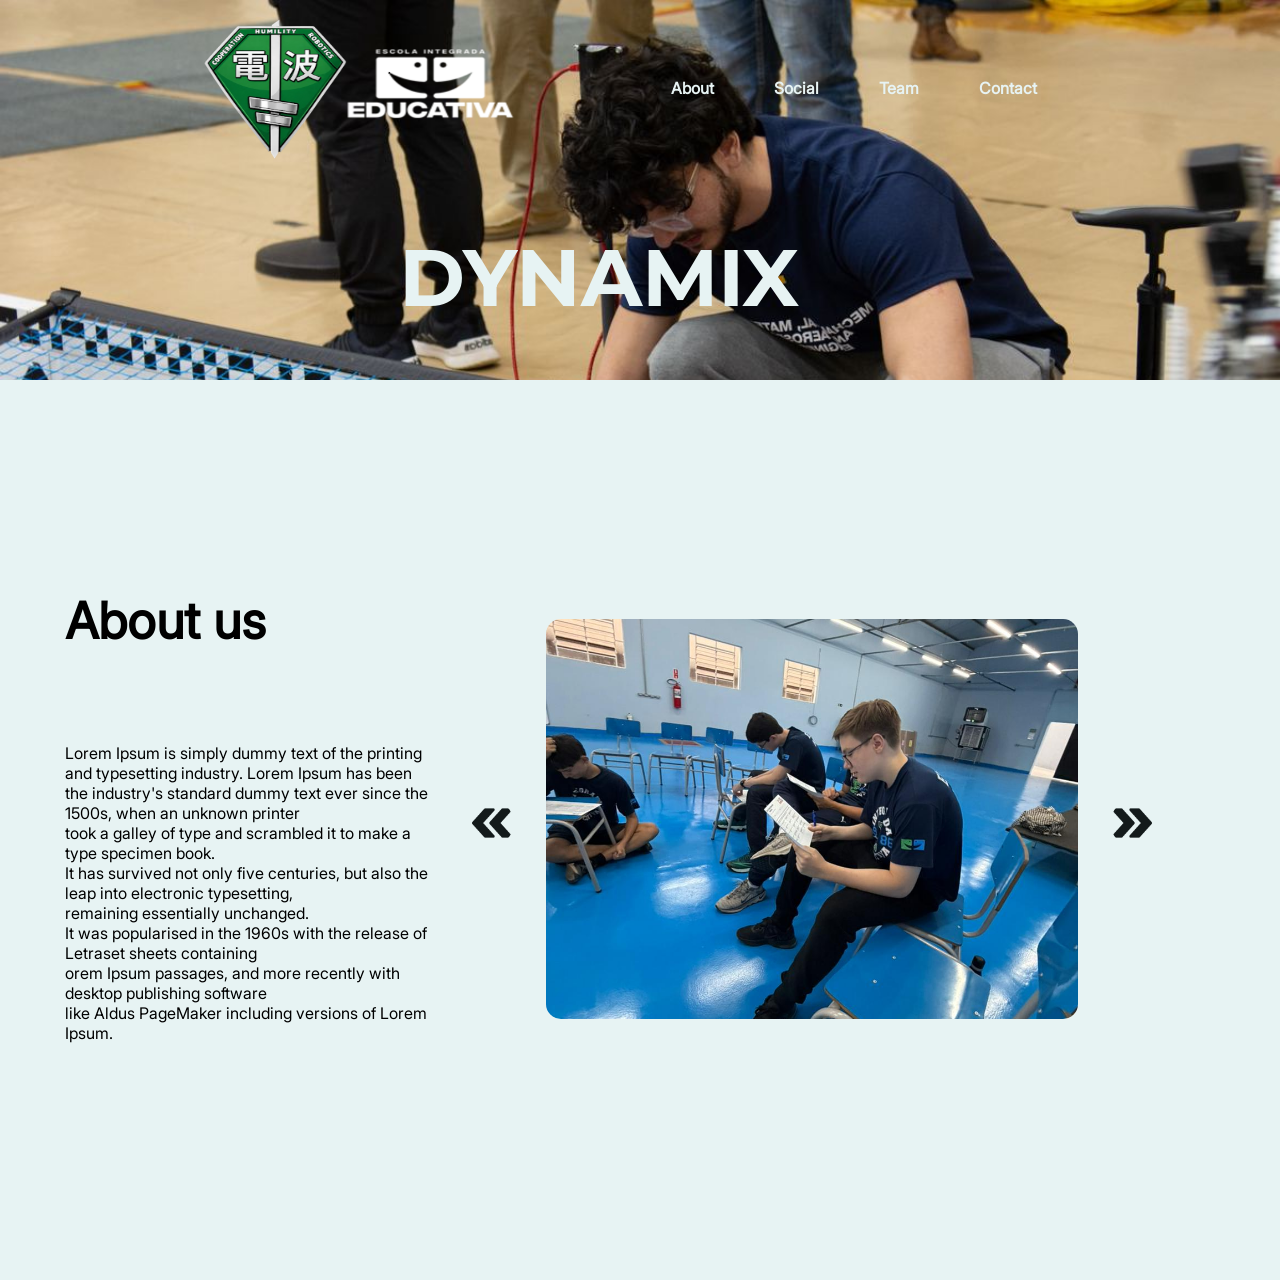
<file: index.html>
<!DOCTYPE html>
<html lang="en-us">
<head>
    <meta charset="UTF-8">
    <meta name="viewport" content="width=device-width, initial-scale=1.0">
    <link rel="stylesheet" href="./css/global.css">
    <link rel="shortcut icon" href="./assets/images/dynamixlogo.png">
</head>
<body>
    <section class="header">
        <img id="logo" src="./assets/images/logos.png" alt="logo">
        <nav class="header-nav">
            <div class="feature">About</div>
            <div class="feature">Social</div>
            <div class="feature">Team</div>
            <div class="feature" id="contact">Contact</div>
        </nav>
        <div id="show-features">
            <div class="bar"></div>
            <div class="bar"></div>
            <div class="bar"></div>
        </div>
    </section>
    <div class="section">    
        <h1 id="dynamix">DYNAMIX</h1>
        <nav id="media-features">
                <div class="feature">About</div>
                <div class="feature">Social</div>
                <div class="feature">Team</div>
                <div class="feature">Contact Us</div>
            </nav>
        </div>
    </div>

    <section class="footer">
        <div id="about-container">
            <div class="container" id="about">
                <H2 id="about-us-title" style="font-size: 50px;">
                    About us
                </H2>
                <div>
                    Lorem Ipsum is simply dummy text of the printing
                    and typesetting industry. Lorem Ipsum has been<br>
                    the industry's standard dummy text ever since the 1500s, when an unknown printer <br>
                    took a galley of type and scrambled it to make a type specimen book. <br>
                    It has survived not only five centuries, but also the leap into electronic
                    typesetting, <br>
                    remaining essentially unchanged. <br>
                    It was popularised in the 1960s with the release of Letraset sheets containing <br>
                    orem Ipsum passages, and more recently with desktop publishing software <br>
                    like Aldus PageMaker including versions of Lorem Ipsum.
                </div>
            </div>
            <div id="carousel-wrapper">
                <div class="button"></div>
                    <div class="carousel">

                    </div>
                <div class="button prev"></div>
            </div>
        </div>
    </section>

    <script src="./js/carrosel.js"></script>
    <script src="./js/bar_animation.js"></script>
</body>
</html>
</file>
<file: css/global.css>
@font-face {
    font-family: 'Inter';
    src: url(../assets/fonts/Inter/static/Inter_24pt-Regular.ttf);
}
@font-face {
    font-family: 'Montserrat';
    src: url(../assets/fonts/Montserrat/Montserrat-VariableFont_wght.ttf);
}

html,body{
    height: 100%;
}
body{
    overflow-x: hidden;
    margin: 0;
    padding: 0;
    max-width: 1920px;
    background-color: #e7f3f3;
}

body::before{
    content: "";
    position: absolute;
    width: 100%;
    height: 100%;
    background-image: url(../assets/images/bg.png);
    transform: scaleX(-1);
    background-repeat: no-repeat;
    background-size: 100%;
    z-index: -1;
}

.container{
    max-width: 1200px;
    margin: 0 auto;
    padding: 0 24px;
}
.grid{
    display: grid;
    grid-template-columns: 1fr 1fr;
    gap: 60px;
    align-items: center;
}
.section{
    padding: clamp(60px,0,120px);
    display: flex;
    align-items: center;
    justify-content: center; 
}
.header{
    position: sticky;
    width: 100%;
    display: flex;
    padding: 1%;
    justify-content: space-between;
    align-items: center;
}
.feature{
    opacity: 1;
    font-family: 'Inter', sans-serif;
    font-weight: 600;
    font-size: 100%;
    color: #e7f3f3;
    cursor: pointer;
    transition: 0.3s ease;
}
.feature:hover{
    transform: scale(1.25);
    color: #ffffff;
}
.header-nav{
    display: flex;
    gap: 60px;
    align-items: center;
    padding-right: 20%;
}
#logo{
    width: 400px;
    height:150px;
    margin-left: 150px;
    cursor: pointer;
}
#show-features{
    display: none;
}
#media-features{
    opacity: 0;
    transition: opacity 0.3s ease;
    visibility: hidden;
}
#dynamix{
    font-family: 'Montserrat', sans-serif;
    color: #e7f3f3;
    font-size: 500%;
    cursor: default;
}

#about{
    display: flex;
    flex-direction: column;
    gap: 50px;
    margin: 150px 0 0 15px;
    width: 57%;
    padding: 20px 0 80px 50px;
    border-radius: 30px;
    font-family: 'Inter', sans-serif;
}
.footer{
    background-color: #e7f3f3;
    height: 100%;
    width: 100%;
}
#about-container{
    display: flex;
    flex-direction: row;
    justify-content: space-between;
    align-items: center;
    gap: 40px;
}
#carousel-wrapper{
    display: flex;
    align-items: center;
    margin-right: 10%;
    gap: 5%
}
.carousel{
    transform: translateY(17%);
    width: 600px;
    height: 400px;
    background: #e7f3f3;
    border-radius: 15px;
    background-size: 100%;
    transition: ease-in-out;
}
.button{
    background-image: url('../assets/images/fast-forward.png');
    background-size: 100%;
    flex-shrink: 0;
    width: 40px;
    height: 40px;
    transform: translateY(180%) scaleX(-1);
    border-radius: 15px;
    cursor: pointer;
    transition: 100ms ease-in-out;
}
.button.prev{
    transform: translateY(180%);
}
.button:hover{
    transform: translateY(180%) scaleX(-1) scale(1.2);
}
.button.prev:hover{
    transform: translateY(180%) scale(1.2);
}
.slide{
    position: absolute;
    border-radius: 15px;
    inset: 0;
    background-size: cover;
    background-position: center;
    opacity: 0;
    transition: opacity 0.5s ease;
}

@media (max-width: 900px) {
    .feature{
        opacity: 1;
        transform: translateY(150px);
        margin-top: 40px;
        font-weight: 700;
    }
    .grid {
        grid-template-columns: 1fr;
    }
    .header-nav{
        display: none;
    }
    #logo{
        margin-left: 15px;
    }
    #show-features{
        flex-shrink: 0;
        display: flex;
        flex-direction: column;
        height: 70px;
        width: 70px;
        margin-right: 30px;
        gap: 5px;
        border-radius: 15px;
        background-color: #131a1b;
        justify-content: center;
        align-items: center;
        transition: 0.5s ease;
    }
    .bar{
        width: 30px;
        height: 7px;
        background-color: #e7f3f3;
        border-radius: 15px;
        transition: 0.5s ease;
    }

    #show-features div:nth-child(3){
        width: 20px;
        transform: translate(5px);
    }
    #show-features.active{
        background-color: #e7f3f3;
    }

    #show-features.active div:nth-child(1){
        background-color: #131a1b;
        transform: rotate(-45deg) translate(-8.1px,8.1px);
        width: 40px;
    }
    #show-features.active div:nth-child(2){
        background-color: #131a1b;
        transform: translate(100px);
    }
    #show-features.active div:nth-child(3){
        width: 40px;
        background-color: #131a1b;
        transform: rotate(45deg) translate(-8.1px,-8.1px);
    }

    #media-features.active{
        position: absolute;
        background-color: #131a1b;
        display: flex;
        flex-direction: column;
        align-items: center;
        width: 100%;
        overflow: hidden;
        height: 200%;
        z-index: -1;
        opacity: 1;
        visibility: visible;
        top: 0;
    }
    .section{
        padding: 0;
    }
    #logo{
        width: 250px;
        height: 125px;
        margin: 0;
        transform: translate(-15px,0);
    }
    #dynamix{
        font-size: 250%;
        position: absolute;
        margin-top: 130px;
        color: #131a1b;
    }
    #about-container{
        flex-direction: column;
        gap: 0;
        font-size: 70%;
        transform: translateY(-60px);
    }
    .carousel{
        width: 250px;
    }
    #carousel-wrapper{
        display: flex;
        align-items: center;
        margin-right: 0;
        gap: 0;
    }
    #about{
        align-items: left;
        justify-items: left;
        margin: 20% 45% 0 0;
        gap: 0;
    }
    #about-us-title{
        font-size: 30px !important;
    }
    #footer{
        height: auto;
    }
}
</file>
